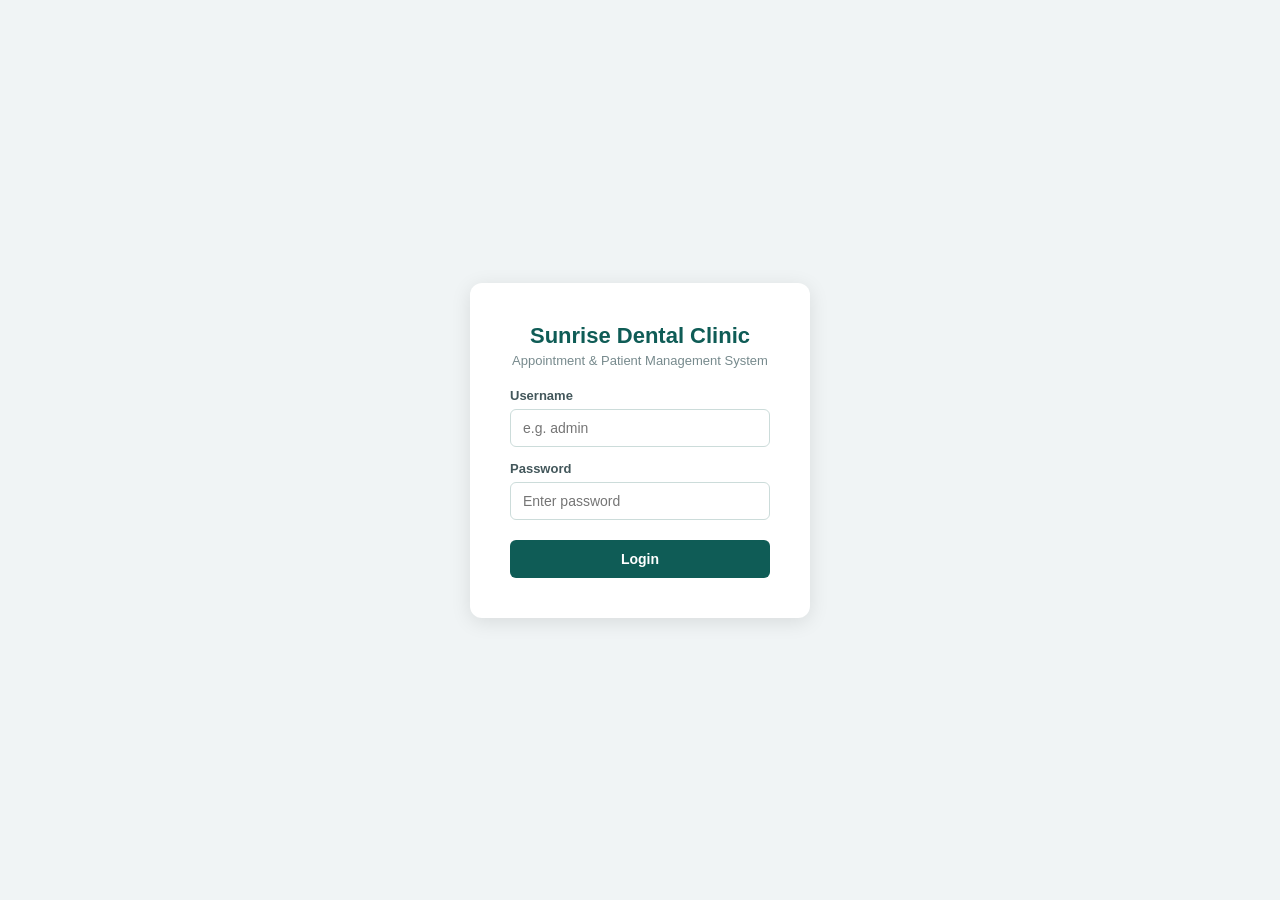
<file: src/main/resources/static/appointments.html>
<!DOCTYPE html>
<html lang="en">
<head>
<meta charset="UTF-8">
<title>Appointments - Sunrise Dental Clinic</title>
<link rel="stylesheet" href="css/style.css">
</head>
<body>
<div class="topbar">
  <h1>Sunrise Dental Clinic</h1>
  <div>
    <a href="dashboard.html">Dashboard</a>
    <a href="#" onclick="logout()">Logout</a>
  </div>
</div>

<div class="container">
  <div class="card">
    <h2>Register New Appointment</h2>

    <label>Patient</label>
    <select id="patientSelect"></select>

    <label>Dentist</label>
    <select id="dentistSelect"></select>

    <label>Treatment Type</label>
    <select id="treatmentSelect"></select>

    <label>Appointment Date</label>
    <input type="date" id="apptDate">

    <label>Appointment Time</label>
    <input type="time" id="apptTime">

    <button onclick="registerAppointment()">Register Appointment</button>
    <div class="msg" id="regMsg"></div>
  </div>

  <div class="card">
    <h2>Search Appointment</h2>
    <label>Appointment Number</label>
    <input type="number" id="searchNumber" placeholder="e.g. 1">
    <button onclick="searchAppointment()">Search</button>
    <div class="msg" id="searchMsg"></div>
    <div class="bill-view" id="searchResult" style="display:none"></div>
  </div>

  <div class="card">
    <h2>All Appointments</h2>
    <table>
      <thead><tr><th>No.</th><th>Patient</th><th>Dentist</th><th>Treatment</th><th>Date</th><th>Time</th></tr></thead>
      <tbody id="apptTable"></tbody>
    </table>
  </div>
</div>

<script src="js/app.js"></script>
<script>
requireLogin();

async function loadDropdowns() {
  const [patients, dentists, treatments] = await Promise.all([
    fetch(API_BASE + '/patients').then(r => r.json()),
    fetch(API_BASE + '/dentists').then(r => r.json()),
    fetch(API_BASE + '/treatments').then(r => r.json())
  ]);

  const pSel = document.getElementById('patientSelect');
  pSel.innerHTML = patients.map(p => `<option value="${p.patientId}">${p.name}</option>`).join('');

  const dSel = document.getElementById('dentistSelect');
  dSel.innerHTML = dentists.map(d => `<option value="${d.dentistId}">${d.name} (${d.specialization})</option>`).join('');

  const tSel = document.getElementById('treatmentSelect');
  tSel.innerHTML = treatments.map(t => `<option value="${t.treatmentId}">${t.treatmentName} - LKR ${t.cost}</option>`).join('');
}

async function loadAppointments() {
  const res = await fetch(API_BASE + '/appointments');
  const data = await res.json();
  const tbody = document.getElementById('apptTable');
  tbody.innerHTML = '';
  data.forEach(a => {
    tbody.innerHTML += `<tr>
      <td>${a.appointmentNumber}</td>
      <td>${a.patient ? a.patient.name : ''}</td>
      <td>${a.dentist ? a.dentist.name : ''}</td>
      <td>${a.treatment ? a.treatment.treatmentName : ''}</td>
      <td>${a.appointmentDate}</td>
      <td>${a.appointmentTime}</td>
    </tr>`;
  });
}

async function registerAppointment() {
  const patientId = document.getElementById('patientSelect').value;
  const dentistId = document.getElementById('dentistSelect').value;
  const treatmentId = document.getElementById('treatmentSelect').value;
  const date = document.getElementById('apptDate').value;
  const time = document.getElementById('apptTime').value;
  const msg = document.getElementById('regMsg');

  if (!patientId || !dentistId || !treatmentId || !date || !time) {
    showMsg(msg, 'Please fill all fields. You need at least one patient, dentist and treatment registered first.', true);
    return;
  }

  const body = {
    patient: { patientId },
    dentist: { dentistId },
    treatment: { treatmentId },
    appointmentDate: date,
    appointmentTime: time
  };

  const res = await fetch(API_BASE + '/appointments', {
    method: 'POST',
    headers: { 'Content-Type': 'application/json' },
    body: JSON.stringify(body)
  });

  if (res.ok) {
    const data = await res.json();
    showMsg(msg, `Appointment registered. Appointment No: ${data.appointmentNumber}`, false);
    loadAppointments();
  } else {
    showMsg(msg, 'Failed to register appointment.', true);
  }
}

async function searchAppointment() {
  const num = document.getElementById('searchNumber').value;
  const msg = document.getElementById('searchMsg');
  const resultBox = document.getElementById('searchResult');

  if (!num) {
    showMsg(msg, 'Please enter an appointment number.', true);
    resultBox.style.display = 'none';
    return;
  }

  const res = await fetch(API_BASE + '/appointments/' + num);

  if (res.ok) {
    const a = await res.json();
    msg.style.display = 'none';
    resultBox.style.display = 'block';
    resultBox.innerHTML = `
      <p><strong>Appointment No:</strong> ${a.appointmentNumber}</p>
      <p><strong>Patient:</strong> ${a.patient.name} (${a.patient.contactNumber})</p>
      <p><strong>Dentist:</strong> ${a.dentist.name}</p>
      <p><strong>Treatment:</strong> ${a.treatment.treatmentName}</p>
      <p><strong>Date:</strong> ${a.appointmentDate} at ${a.appointmentTime}</p>
    `;
  } else {
    resultBox.style.display = 'none';
    showMsg(msg, 'Appointment not found.', true);
  }
}

loadDropdowns();
loadAppointments();
</script>
</body>
</html>
</file>
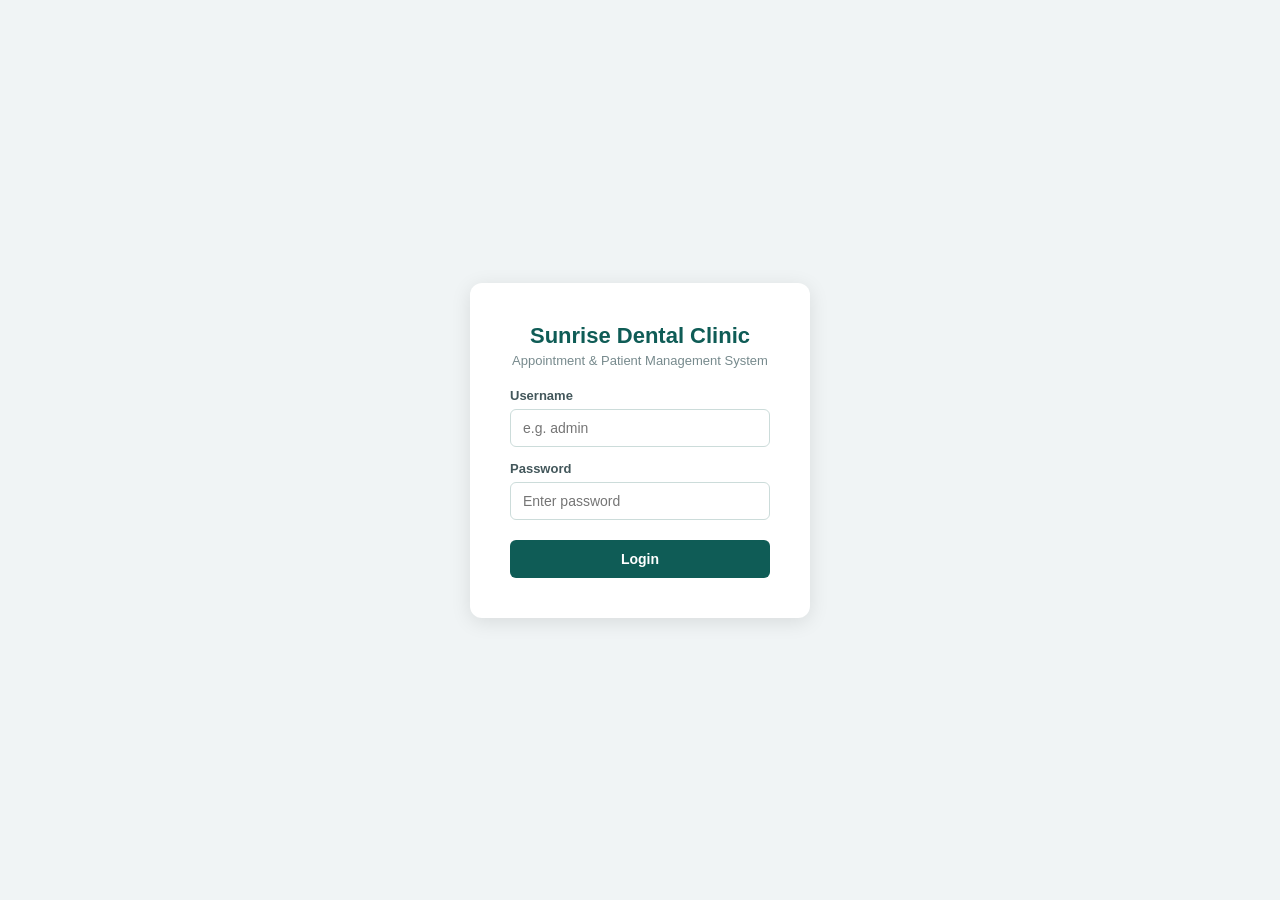
<file: src/main/resources/static/billing.html>
<!DOCTYPE html>
<html lang="en">
<head>
<meta charset="UTF-8">
<title>Billing - Sunrise Dental Clinic</title>
<link rel="stylesheet" href="css/style.css">
</head>
<body>
<div class="topbar">
  <h1>Sunrise Dental Clinic</h1>
  <div>
    <a href="dashboard.html">Dashboard</a>
    <a href="#" onclick="logout()">Logout</a>
  </div>
</div>

<div class="container">
  <div class="card">
    <h2>Generate Bill</h2>
    <label>Appointment Number</label>
    <input type="number" id="apptNumber" placeholder="e.g. 1">
    <button onclick="generateBill()">Generate Bill</button>
    <div class="msg" id="msg"></div>

    <div class="bill-view" id="billView" style="display:none">
      <h2 style="border:none;margin-bottom:8px">Sunrise Dental Clinic - Receipt</h2>
      <p><strong>Bill ID:</strong> <span id="billId"></span></p>
      <p><strong>Patient:</strong> <span id="billPatient"></span></p>
      <p><strong>Treatment:</strong> <span id="billTreatment"></span></p>
      <p><strong>Consultation Fee:</strong> LKR <span id="billConsult"></span></p>
      <p><strong>Treatment Cost:</strong> LKR <span id="billTreatCost"></span></p>
      <p class="bill-total">Total Amount: LKR <span id="billTotal"></span></p>
      <button class="secondary" onclick="window.print()">Print Bill</button>
    </div>
  </div>
</div>

<script src="js/app.js"></script>
<script>
requireLogin();

async function generateBill() {
  const num = document.getElementById('apptNumber').value;
  const msg = document.getElementById('msg');
  const billView = document.getElementById('billView');

  if (!num) {
    showMsg(msg, 'Please enter an appointment number.', true);
    return;
  }

  const res = await fetch(API_BASE + '/bills/generate/' + num, { method: 'POST' });

  if (res.ok) {
    const bill = await res.json();
    msg.style.display = 'none';
    billView.style.display = 'block';
    document.getElementById('billId').textContent = bill.billId;
    document.getElementById('billPatient').textContent = bill.appointment.patient.name;
    document.getElementById('billTreatment').textContent = bill.appointment.treatment.treatmentName;
    document.getElementById('billConsult').textContent = bill.consultationFee;
    document.getElementById('billTreatCost').textContent = bill.treatmentCost;
    document.getElementById('billTotal').textContent = bill.totalAmount;
  } else {
    billView.style.display = 'none';
    showMsg(msg, 'Could not generate bill. Check the appointment number.', true);
  }
}
</script>
</body>
</html>
</file>
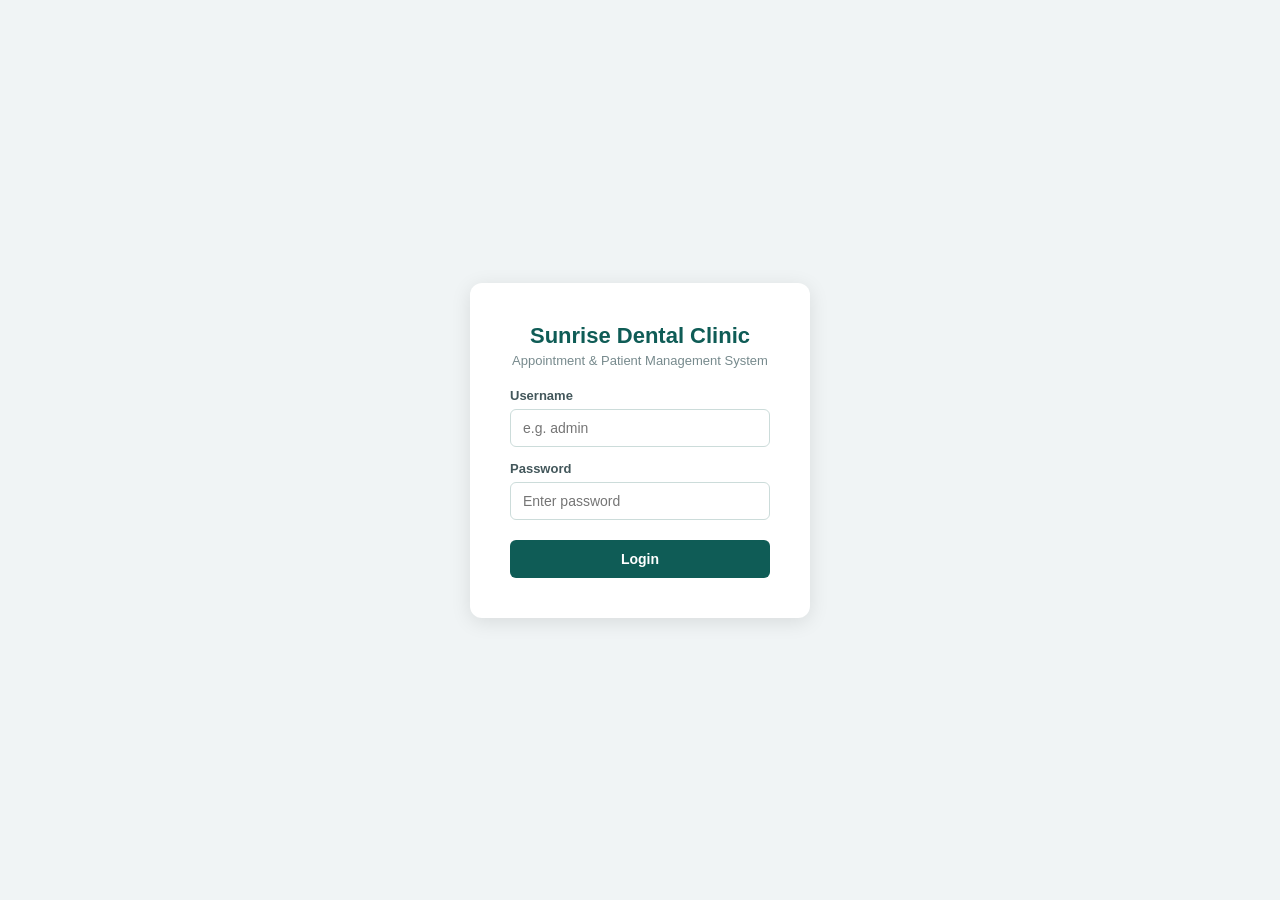
<file: src/main/resources/static/dashboard.html>
<!DOCTYPE html>
<html lang="en">
<head>
<meta charset="UTF-8">
<title>Dashboard - Sunrise Dental Clinic</title>
<link rel="stylesheet" href="css/style.css">
</head>
<body>
<div class="topbar">
  <h1>Sunrise Dental Clinic</h1>
  <div>
    <a href="help.html">Help</a>
    <a href="#" onclick="logout()">Logout</a>
  </div>
</div>

<div class="container">
  <div class="card">
    <h2>Welcome, Staff</h2>
    <p>Select an option below to manage appointments and patients.</p>
  </div>

  <div class="menu-grid">
    <a class="menu-item" href="appointments.html"><span class="icon">📅</span>Register / Search Appointment</a>
    <a class="menu-item" href="patients.html"><span class="icon">🧑</span>Manage Patients</a>
    <a class="menu-item" href="dentists.html"><span class="icon">🦷</span>Manage Dentists</a>
    <a class="menu-item" href="treatments.html"><span class="icon">💊</span>Manage Treatments</a>
    <a class="menu-item" href="billing.html"><span class="icon">🧾</span>Generate Bill</a>
    <a class="menu-item" href="help.html"><span class="icon">❓</span>Help</a>
  </div>
</div>

<script src="js/app.js"></script>
<script>requireLogin();</script>
</body>
</html>
</file>
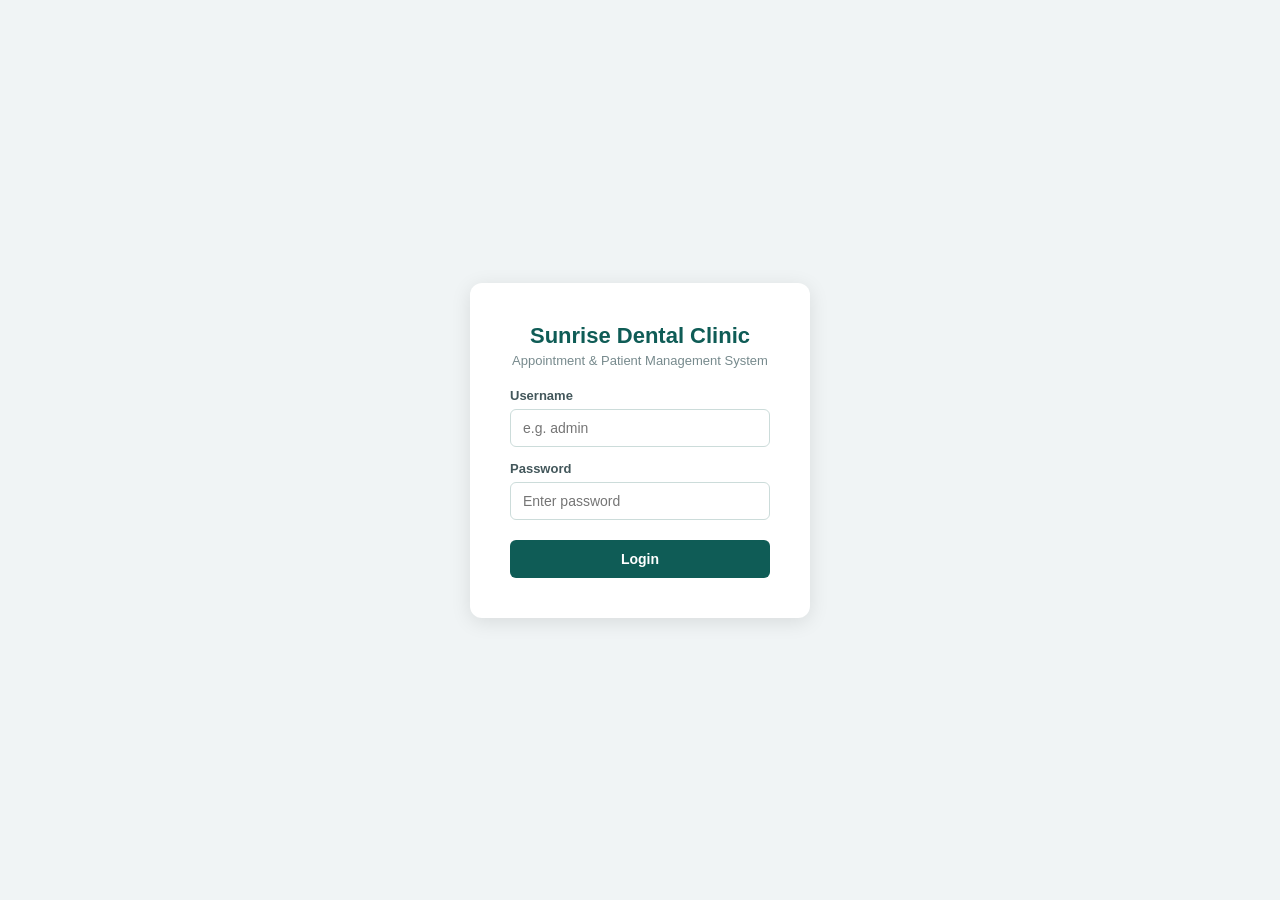
<file: src/main/resources/static/dentists.html>
<!DOCTYPE html>
<html lang="en">
<head>
<meta charset="UTF-8">
<title>Dentists - Sunrise Dental Clinic</title>
<link rel="stylesheet" href="css/style.css">
</head>
<body>
<div class="topbar">
  <h1>Sunrise Dental Clinic</h1>
  <div>
    <a href="dashboard.html">Dashboard</a>
    <a href="#" onclick="logout()">Logout</a>
  </div>
</div>

<div class="container">
  <div class="card">
    <h2>Add New Dentist</h2>
    <label>Full Name</label>
    <input type="text" id="name" placeholder="e.g. Dr. Kamal Silva">
    <label>Specialization</label>
    <input type="text" id="specialization" placeholder="e.g. Orthodontics">
    <button onclick="addDentist()">Add Dentist</button>
    <div class="msg" id="msg"></div>
  </div>

  <div class="card">
    <h2>All Dentists</h2>
    <table>
      <thead><tr><th>ID</th><th>Name</th><th>Specialization</th></tr></thead>
      <tbody id="dentistTable"></tbody>
    </table>
  </div>
</div>

<script src="js/app.js"></script>
<script>
requireLogin();

async function loadDentists() {
  const res = await fetch(API_BASE + '/dentists');
  const data = await res.json();
  const tbody = document.getElementById('dentistTable');
  tbody.innerHTML = '';
  data.forEach(d => {
    tbody.innerHTML += `<tr><td>${d.dentistId}</td><td>${d.name}</td><td>${d.specialization}</td></tr>`;
  });
}

async function addDentist() {
  const name = document.getElementById('name').value.trim();
  const specialization = document.getElementById('specialization').value.trim();
  const msg = document.getElementById('msg');

  if (!name || !specialization) {
    showMsg(msg, 'Please fill all fields.', true);
    return;
  }

  const res = await fetch(API_BASE + '/dentists', {
    method: 'POST',
    headers: { 'Content-Type': 'application/json' },
    body: JSON.stringify({ name, specialization })
  });

  if (res.ok) {
    showMsg(msg, 'Dentist added successfully.', false);
    document.getElementById('name').value = '';
    document.getElementById('specialization').value = '';
    loadDentists();
  } else {
    showMsg(msg, 'Failed to add dentist.', true);
  }
}

loadDentists();
</script>
</body>
</html>
</file>
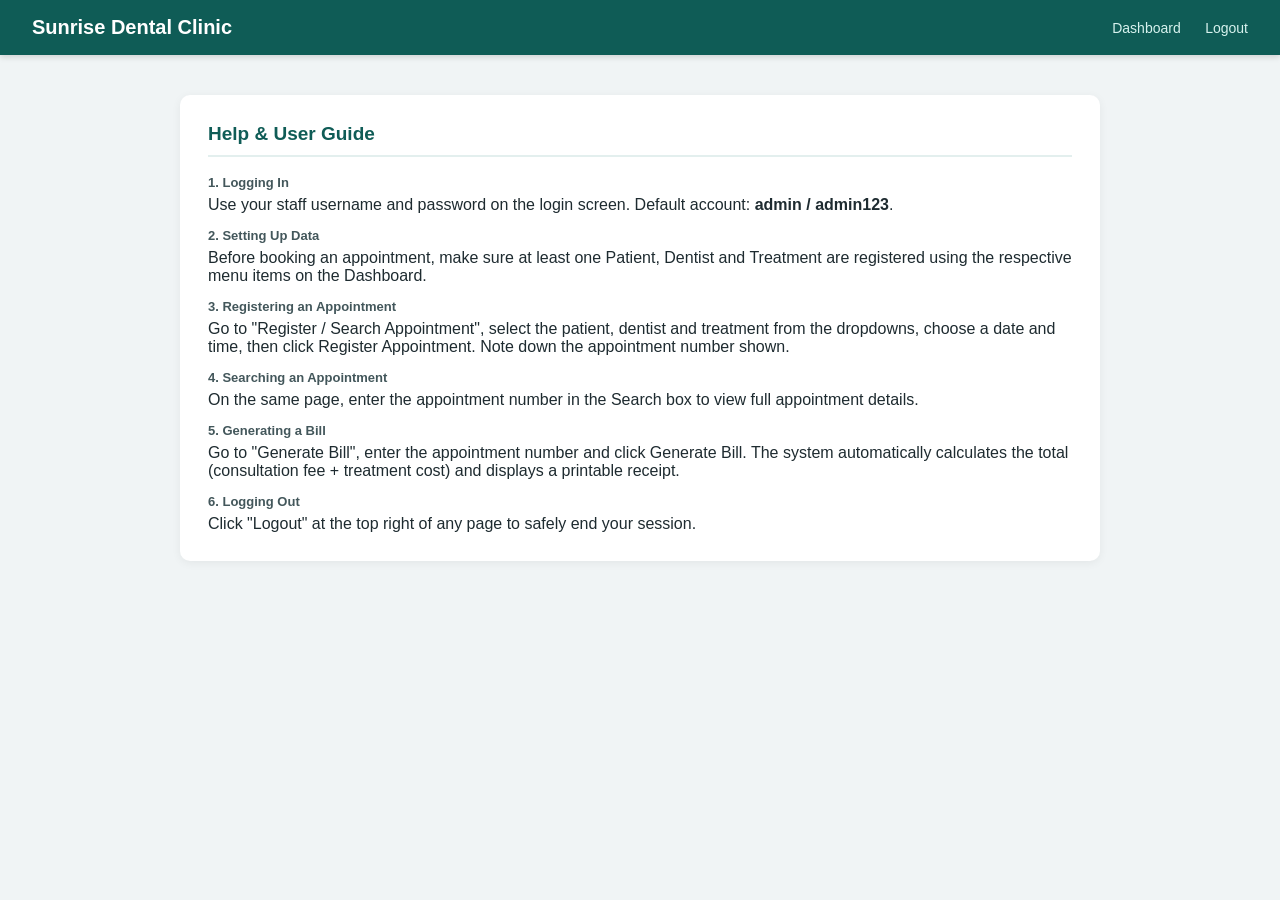
<file: src/main/resources/static/help.html>
<!DOCTYPE html>
<html lang="en">
<head>
<meta charset="UTF-8">
<title>Help - Sunrise Dental Clinic</title>
<link rel="stylesheet" href="css/style.css">
</head>
<body>
<div class="topbar">
  <h1>Sunrise Dental Clinic</h1>
  <div>
    <a href="dashboard.html">Dashboard</a>
    <a href="#" onclick="logout()">Logout</a>
  </div>
</div>

<div class="container">
  <div class="card">
    <h2>Help &amp; User Guide</h2>

    <label>1. Logging In</label>
    <p>Use your staff username and password on the login screen. Default account: <strong>admin / admin123</strong>.</p>

    <label>2. Setting Up Data</label>
    <p>Before booking an appointment, make sure at least one Patient, Dentist and Treatment are registered using the
    respective menu items on the Dashboard.</p>

    <label>3. Registering an Appointment</label>
    <p>Go to "Register / Search Appointment", select the patient, dentist and treatment from the dropdowns, choose a
    date and time, then click Register Appointment. Note down the appointment number shown.</p>

    <label>4. Searching an Appointment</label>
    <p>On the same page, enter the appointment number in the Search box to view full appointment details.</p>

    <label>5. Generating a Bill</label>
    <p>Go to "Generate Bill", enter the appointment number and click Generate Bill. The system automatically
    calculates the total (consultation fee + treatment cost) and displays a printable receipt.</p>

    <label>6. Logging Out</label>
    <p>Click "Logout" at the top right of any page to safely end your session.</p>
  </div>
</div>

<script src="js/app.js"></script>
</body>
</html>
</file>
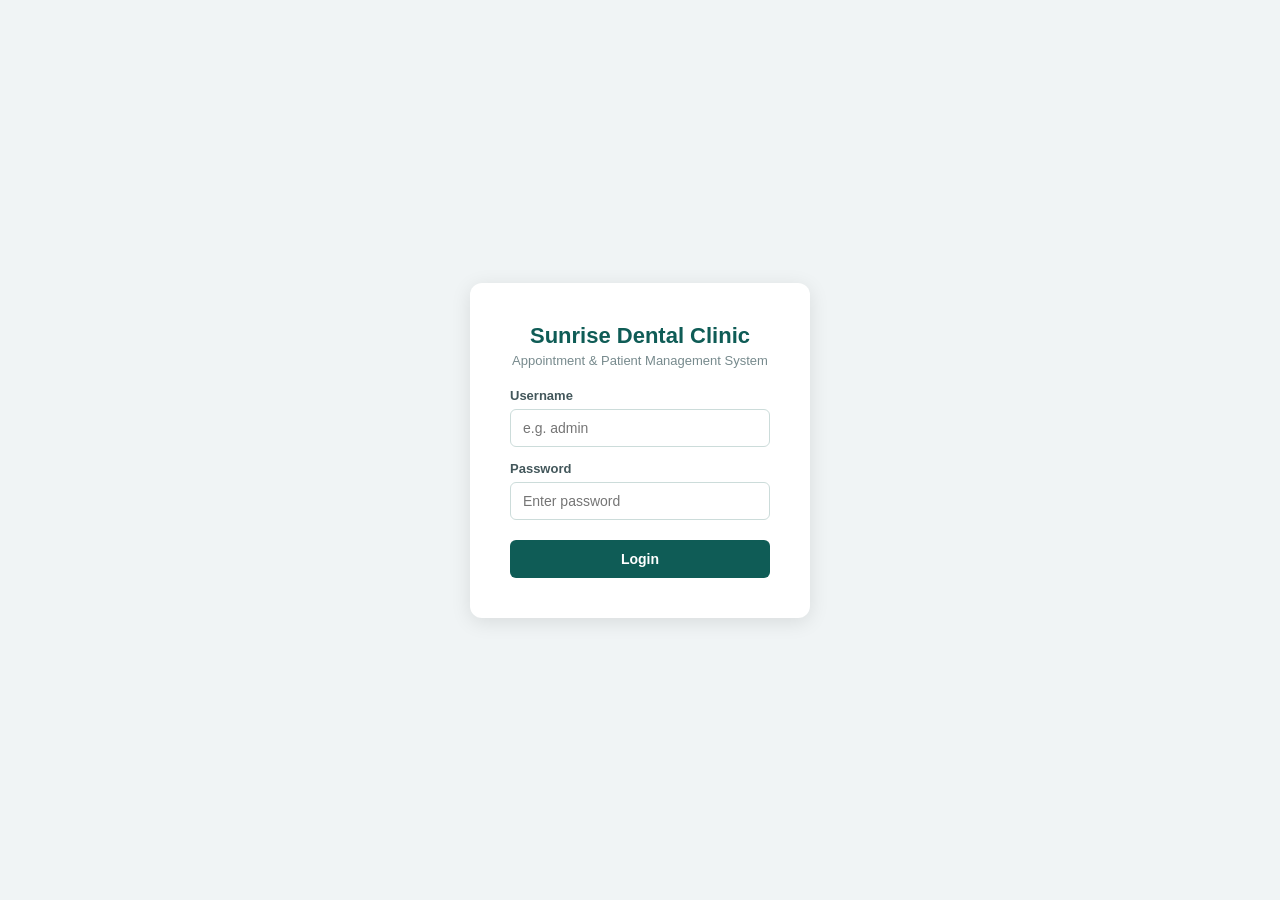
<file: src/main/resources/static/login.html>
<!DOCTYPE html>
<html lang="en">
<head>
<meta charset="UTF-8">
<title>Login - Sunrise Dental Clinic</title>
<link rel="stylesheet" href="css/style.css">
</head>
<body>
<div class="login-wrapper">
  <div class="login-box">
    <h1>Sunrise Dental Clinic</h1>
    <p>Appointment &amp; Patient Management System</p>

    <label>Username</label>
    <input type="text" id="username" placeholder="e.g. admin">

    <label>Password</label>
    <input type="password" id="password" placeholder="Enter password">

    <button onclick="login()" style="width:100%">Login</button>
    <div class="msg" id="msg"></div>
  </div>
</div>

<script src="js/app.js"></script>
<script>
async function login() {
  const username = document.getElementById('username').value.trim();
  const password = document.getElementById('password').value;
  const msg = document.getElementById('msg');

  if (!username || !password) {
    showMsg(msg, 'Please enter username and password.', true);
    return;
  }

  try {
    const res = await fetch(API_BASE + '/auth/login', {
      method: 'POST',
      headers: { 'Content-Type': 'application/json' },
      body: JSON.stringify({ username, password })
    });
    const data = await res.json();

    if (res.ok) {
      sessionStorage.setItem('loggedInUser', username);
      window.location.href = 'dashboard.html';
    } else {
      showMsg(msg, data.message || 'Login failed.', true);
    }
  } catch (e) {
    showMsg(msg, 'Cannot reach server. Is the app running?', true);
  }
}
</script>
</body>
</html>
</file>
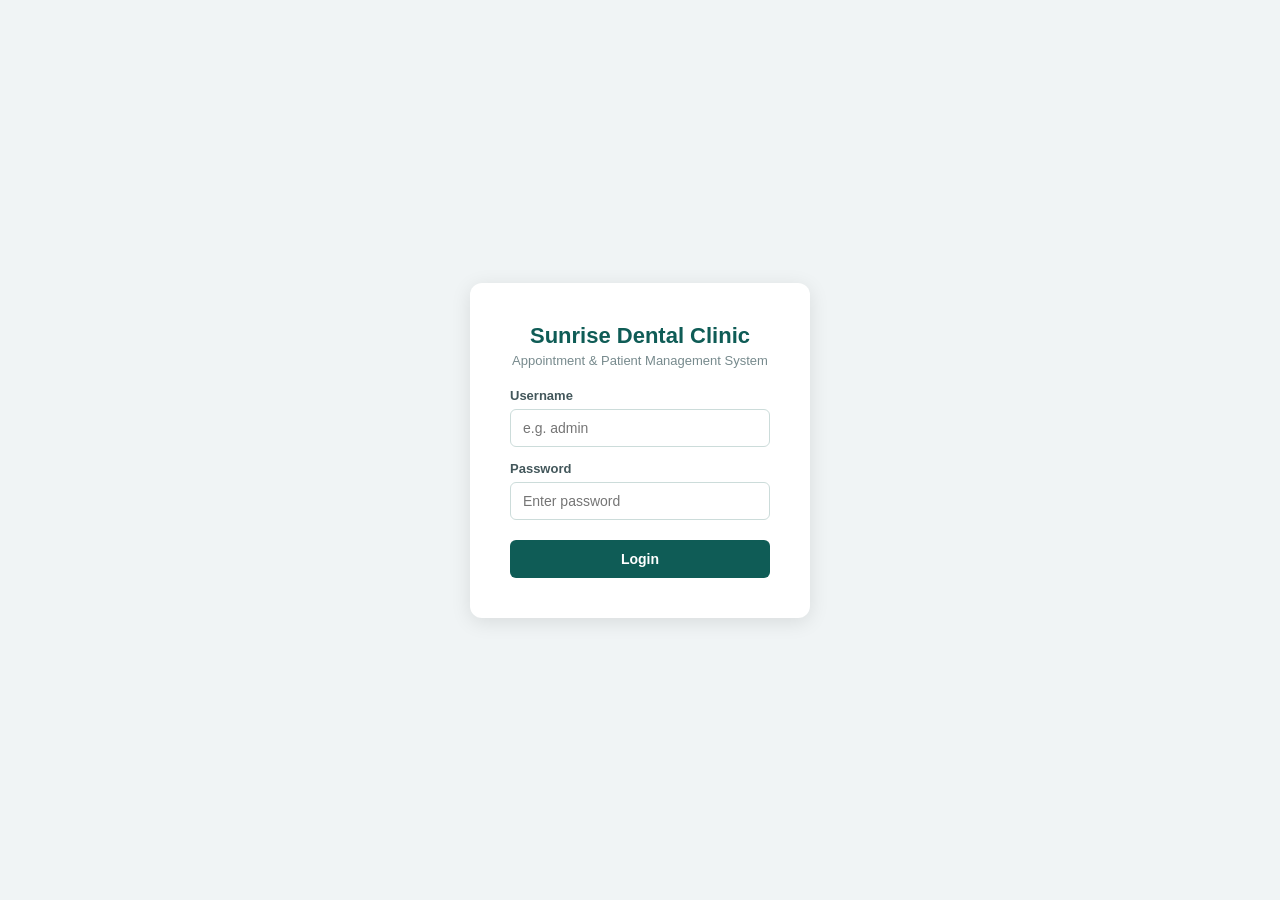
<file: src/main/resources/static/patients.html>
<!DOCTYPE html>
<html lang="en">
<head>
<meta charset="UTF-8">
<title>Patients - Sunrise Dental Clinic</title>
<link rel="stylesheet" href="css/style.css">
</head>
<body>
<div class="topbar">
  <h1>Sunrise Dental Clinic</h1>
  <div>
    <a href="dashboard.html">Dashboard</a>
    <a href="#" onclick="logout()">Logout</a>
  </div>
</div>

<div class="container">
  <div class="card">
    <h2>Register New Patient</h2>
    <label>Full Name</label>
    <input type="text" id="name" placeholder="e.g. Nimal Perera">
    <label>Address</label>
    <input type="text" id="address" placeholder="e.g. 45 Galle Road, Colombo">
    <label>Contact Number</label>
    <input type="text" id="contact" placeholder="e.g. 0771234567">
    <button onclick="addPatient()">Register Patient</button>
    <div class="msg" id="msg"></div>
  </div>

  <div class="card">
    <h2>All Patients</h2>
    <table>
      <thead><tr><th>ID</th><th>Name</th><th>Address</th><th>Contact</th></tr></thead>
      <tbody id="patientTable"></tbody>
    </table>
  </div>
</div>

<script src="js/app.js"></script>
<script>
requireLogin();

async function loadPatients() {
  const res = await fetch(API_BASE + '/patients');
  const data = await res.json();
  const tbody = document.getElementById('patientTable');
  tbody.innerHTML = '';
  data.forEach(p => {
    tbody.innerHTML += `<tr><td>${p.patientId}</td><td>${p.name}</td><td>${p.address}</td><td>${p.contactNumber}</td></tr>`;
  });
}

async function addPatient() {
  const name = document.getElementById('name').value.trim();
  const address = document.getElementById('address').value.trim();
  const contact = document.getElementById('contact').value.trim();
  const msg = document.getElementById('msg');

  if (!name || !address || !contact) {
    showMsg(msg, 'Please fill all fields.', true);
    return;
  }

  const res = await fetch(API_BASE + '/patients', {
    method: 'POST',
    headers: { 'Content-Type': 'application/json' },
    body: JSON.stringify({ name, address, contactNumber: contact })
  });

  if (res.ok) {
    showMsg(msg, 'Patient registered successfully.', false);
    document.getElementById('name').value = '';
    document.getElementById('address').value = '';
    document.getElementById('contact').value = '';
    loadPatients();
  } else {
    showMsg(msg, 'Failed to register patient.', true);
  }
}

loadPatients();
</script>
</body>
</html>
</file>
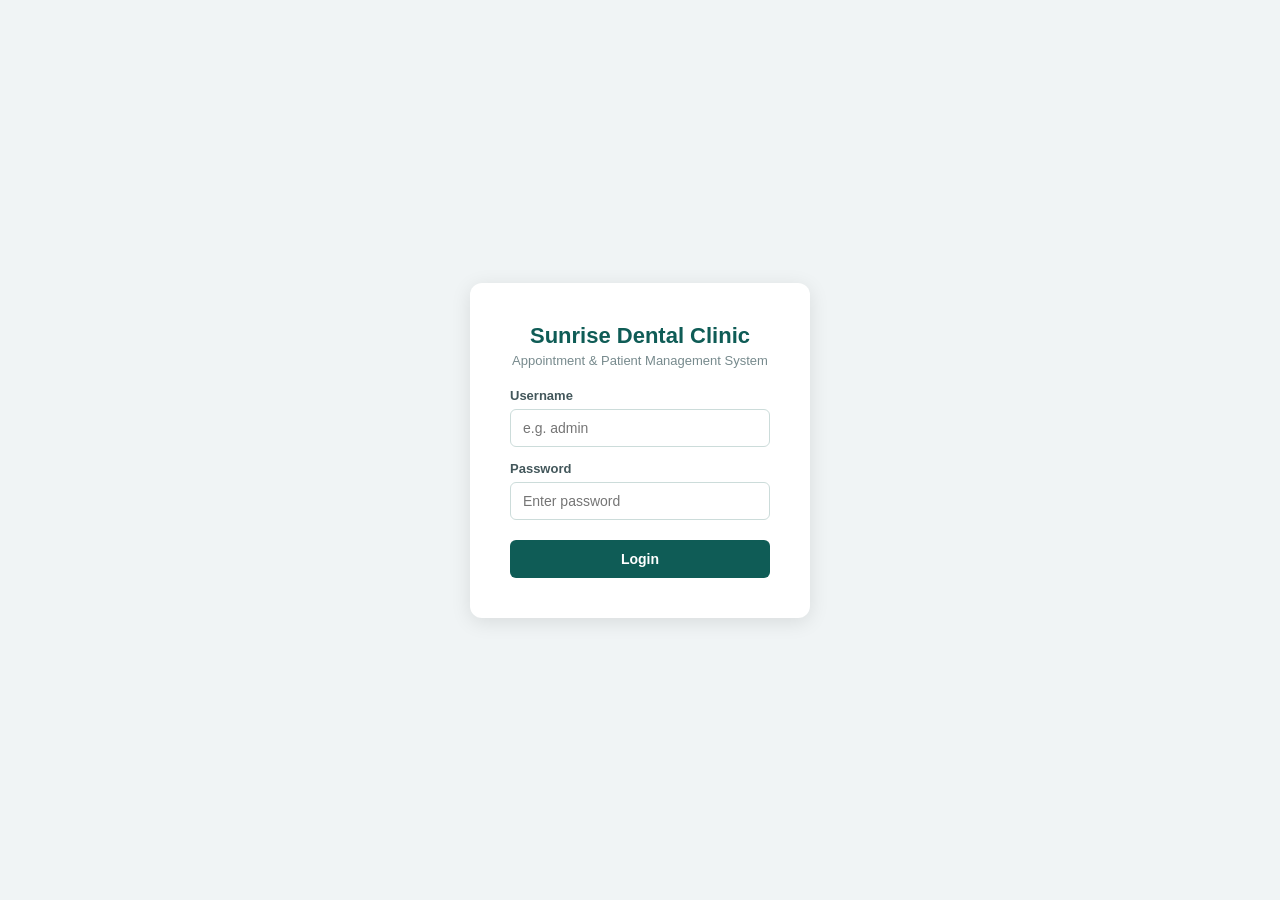
<file: src/main/resources/static/treatments.html>
<!DOCTYPE html>
<html lang="en">
<head>
<meta charset="UTF-8">
<title>Treatments - Sunrise Dental Clinic</title>
<link rel="stylesheet" href="css/style.css">
</head>
<body>
<div class="topbar">
  <h1>Sunrise Dental Clinic</h1>
  <div>
    <a href="dashboard.html">Dashboard</a>
    <a href="#" onclick="logout()">Logout</a>
  </div>
</div>

<div class="container">
  <div class="card">
    <h2>Add New Treatment</h2>
    <label>Treatment Name</label>
    <input type="text" id="treatmentName" placeholder="e.g. Tooth Extraction">
    <label>Cost (LKR)</label>
    <input type="number" id="cost" placeholder="e.g. 3500">
    <button onclick="addTreatment()">Add Treatment</button>
    <div class="msg" id="msg"></div>
  </div>

  <div class="card">
    <h2>All Treatments</h2>
    <table>
      <thead><tr><th>ID</th><th>Treatment</th><th>Cost (LKR)</th></tr></thead>
      <tbody id="treatmentTable"></tbody>
    </table>
  </div>
</div>

<script src="js/app.js"></script>
<script>
requireLogin();

async function loadTreatments() {
  const res = await fetch(API_BASE + '/treatments');
  const data = await res.json();
  const tbody = document.getElementById('treatmentTable');
  tbody.innerHTML = '';
  data.forEach(t => {
    tbody.innerHTML += `<tr><td>${t.treatmentId}</td><td>${t.treatmentName}</td><td>${t.cost}</td></tr>`;
  });
}

async function addTreatment() {
  const treatmentName = document.getElementById('treatmentName').value.trim();
  const cost = document.getElementById('cost').value;
  const msg = document.getElementById('msg');

  if (!treatmentName || !cost) {
    showMsg(msg, 'Please fill all fields.', true);
    return;
  }

  const res = await fetch(API_BASE + '/treatments', {
    method: 'POST',
    headers: { 'Content-Type': 'application/json' },
    body: JSON.stringify({ treatmentName, cost: parseFloat(cost) })
  });

  if (res.ok) {
    showMsg(msg, 'Treatment added successfully.', false);
    document.getElementById('treatmentName').value = '';
    document.getElementById('cost').value = '';
    loadTreatments();
  } else {
    showMsg(msg, 'Failed to add treatment.', true);
  }
}

loadTreatments();
</script>
</body>
</html>
</file>
<file: src/main/resources/static/css/style.css>
* {
  margin: 0;
  padding: 0;
  box-sizing: border-box;
}

body {
  font-family: 'Segoe UI', Arial, sans-serif;
  background: #f0f4f5;
  color: #1e2b30;
  min-height: 100vh;
}

.topbar {
  background: #0f5c56;
  color: #fff;
  padding: 16px 32px;
  display: flex;
  justify-content: space-between;
  align-items: center;
  box-shadow: 0 2px 6px rgba(0,0,0,0.15);
}

.topbar h1 {
  font-size: 20px;
  font-weight: 600;
}

.topbar a {
  color: #d7f2ee;
  text-decoration: none;
  margin-left: 20px;
  font-size: 14px;
}

.topbar a:hover {
  text-decoration: underline;
}

.container {
  max-width: 960px;
  margin: 40px auto;
  padding: 0 20px;
}

.card {
  background: #fff;
  border-radius: 10px;
  padding: 28px;
  box-shadow: 0 2px 10px rgba(0,0,0,0.06);
  margin-bottom: 24px;
}

.card h2 {
  color: #0f5c56;
  margin-bottom: 18px;
  font-size: 19px;
  border-bottom: 2px solid #e3efee;
  padding-bottom: 10px;
}

label {
  display: block;
  font-size: 13px;
  font-weight: 600;
  color: #43575b;
  margin-bottom: 6px;
  margin-top: 14px;
}

input, select {
  width: 100%;
  padding: 10px 12px;
  border: 1px solid #ccdcda;
  border-radius: 6px;
  font-size: 14px;
  outline: none;
}

input:focus, select:focus {
  border-color: #0f5c56;
}

button {
  background: #0f5c56;
  color: #fff;
  border: none;
  padding: 11px 24px;
  border-radius: 6px;
  font-size: 14px;
  font-weight: 600;
  cursor: pointer;
  margin-top: 20px;
}

button:hover {
  background: #0c4a45;
}

button.secondary {
  background: #ffffff;
  color: #0f5c56;
  border: 1px solid #0f5c56;
}

.msg {
  margin-top: 14px;
  padding: 10px 14px;
  border-radius: 6px;
  font-size: 14px;
  display: none;
}

.msg.success {
  background: #e2f6ef;
  color: #146c48;
  display: block;
}

.msg.error {
  background: #fdeceb;
  color: #a4291d;
  display: block;
}

table {
  width: 100%;
  border-collapse: collapse;
  margin-top: 10px;
}

th, td {
  text-align: left;
  padding: 10px 12px;
  border-bottom: 1px solid #eef2f2;
  font-size: 14px;
}

th {
  background: #f4f8f8;
  color: #0f5c56;
  font-weight: 600;
}

.menu-grid {
  display: grid;
  grid-template-columns: repeat(auto-fit, minmax(200px, 1fr));
  gap: 16px;
}

.menu-item {
  background: #fff;
  border-radius: 10px;
  padding: 24px;
  text-align: center;
  text-decoration: none;
  color: #0f5c56;
  box-shadow: 0 2px 10px rgba(0,0,0,0.06);
  font-weight: 600;
  font-size: 15px;
  transition: transform 0.15s;
}

.menu-item:hover {
  transform: translateY(-3px);
  box-shadow: 0 4px 14px rgba(0,0,0,0.1);
}

.menu-item .icon {
  font-size: 28px;
  display: block;
  margin-bottom: 10px;
}

.login-wrapper {
  min-height: 100vh;
  display: flex;
  align-items: center;
  justify-content: center;
}

.login-box {
  background: #fff;
  padding: 40px;
  border-radius: 12px;
  box-shadow: 0 4px 20px rgba(0,0,0,0.1);
  width: 340px;
}

.login-box h1 {
  color: #0f5c56;
  font-size: 22px;
  margin-bottom: 4px;
  text-align: center;
}

.login-box p {
  text-align: center;
  color: #778a8d;
  font-size: 13px;
  margin-bottom: 20px;
}

.bill-view {
  border: 1px dashed #ccdcda;
  padding: 20px;
  border-radius: 8px;
  margin-top: 16px;
}

.bill-view p {
  margin: 6px 0;
  font-size: 14px;
}

.bill-total {
  font-size: 18px;
  font-weight: 700;
  color: #0f5c56;
  margin-top: 10px;
  border-top: 1px solid #eef2f2;
  padding-top: 10px;
}
</file>
